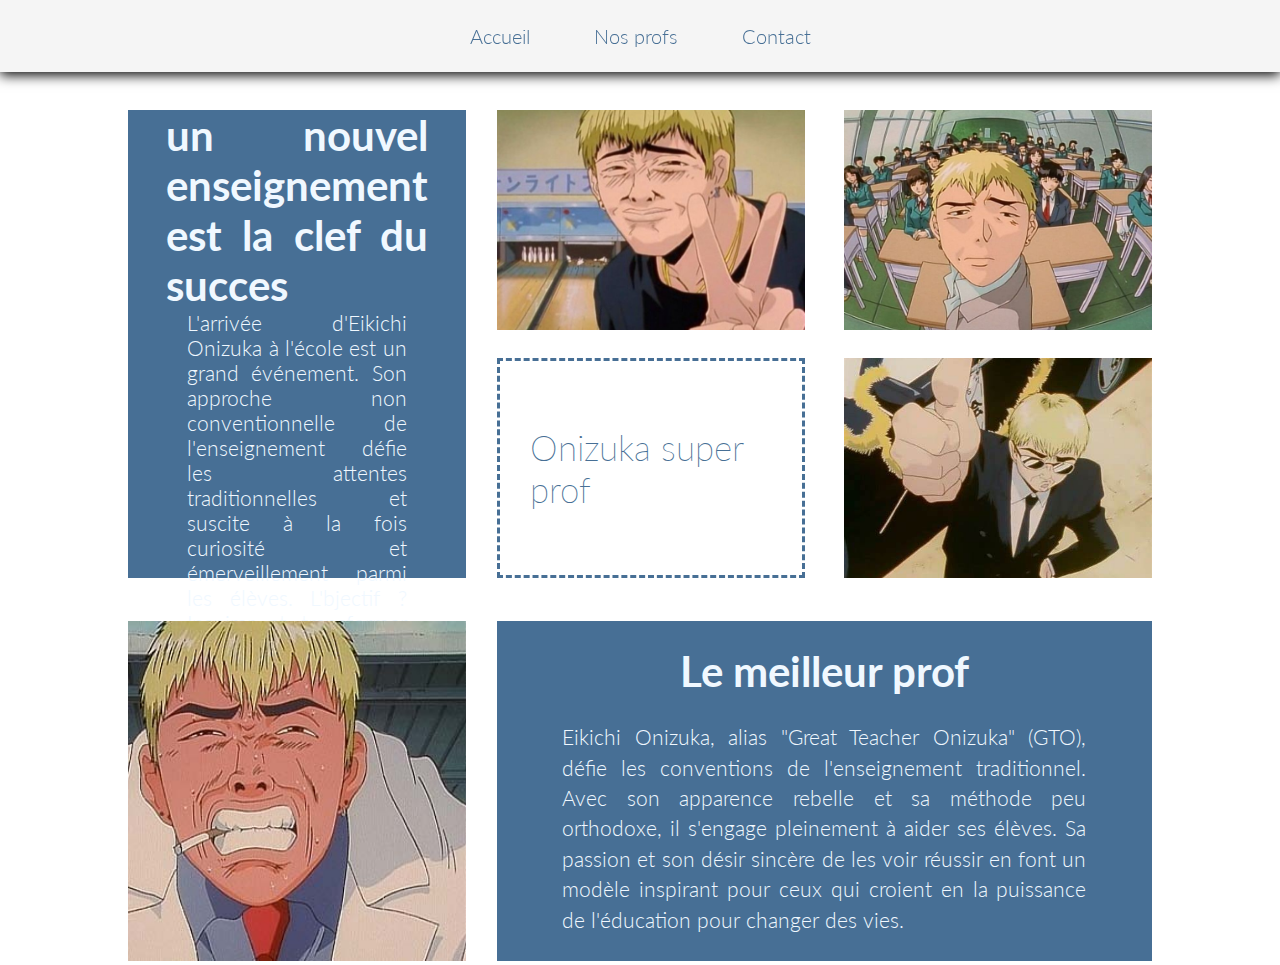
<file: exo-responsive/index.html>
<!DOCTYPE html>
<html lang="en">
	<head>
		<meta charset="UTF-8" />
		<meta http-equiv="X-UA-Compatible" content="IE=edge" />
		<meta name="viewport" content="width=device-width, initial-scale=1.0" />
		<title>Exo formation</title>
		<link rel="stylesheet" href="./style.css" />
		<link rel="preconnect" href="https://fonts.googleapis.com" />
		<link rel="preconnect" href="https://fonts.gstatic.com" crossorigin />
		<link
			href="https://fonts.googleapis.com/css2?family=Lato:ital,wght@0,100;0,300;0,400;0,700;0,900;1,100;1,300;1,400;1,700;1,900&display=swap"
			rel="stylesheet"
		/>
		<link rel="stylesheet" href="https://cdnjs.cloudflare.com/ajax/libs/font-awesome/6.5.2/css/all.min.css" integrity="sha512-SnH5WK+bZxgPHs44uWIX+LLJAJ9/2PkPKZ5QiAj6Ta86w+fsb2TkcmfRyVX3pBnMFcV7oQPJkl9QevSCWr3W6A==" crossorigin="anonymous" referrerpolicy="no-referrer" />
		<!-- lien pour les icons -->
	</head>
	<body>
		
		<header class="desktop-nav">
			<nav class="nav-barre">
				<ul>
					<li><a href="#accueil">Accueil</a></li>
					<li><a href="#nosprof">Nos profs</a></li>
					<li><a href="#contact">Contact</a></li>
				</ul>
			</nav>
		</header>
		<!-- si en mobile -->
		<header class="mobile-nav">
			<nav class="nav-barre-mobile">
				<ul>
					<li>
						<div class="navbar">
							<a class="active" href="#"><i class="fa-solid fa-house"></i></a>
						</div>
					</li>
					<li>
						<div class="navbar">
							<a class="active" href="#"><i class="fa-solid fa-chalkboard-user"></i> </a>
						</div>
					</li>
					<li>
						<div class="navbar">
							<a class="active" href="#"><i class="fa-regular fa-address-card"></i> </a>
						</div>
					</li>
				</ul>
			</nav>
		</header>




		<main>
			<div class="main-container">
				<div class="top-container">
					<div class="top-left">
						<div>
							<h1>un nouvel enseignement est la clef du succes</h1>
							<p>
								L'arrivée d'Eikichi Onizuka à l'école est un grand événement. Son approche non conventionnelle de l'enseignement défie les attentes traditionnelles et suscite à la fois curiosité et émerveillement parmi les élèves. L'bjectif ? Inspirer et transformer la manière dont l'éducation est perçue.
							</p>
						</div>
					</div>
					<div class="top-right">
						<div class="top-quarters">
							<div class="quarter1">
								<img src="./assets/image/2doigt.png" alt="schoolbus" />
							</div>
							<div class="quarter2">
								<img src="./assets/image/classe.png" alt="class desk" />
							</div>
						</div>
						<div class="bottom-quarters">
							<div class="quarter3">
								<p>Onizuka super prof</p>
							</div>
							<div class="quarter4">
								<img src="./assets/image/pouce.png" alt="books" />
							</div>
						</div>
					</div>
				</div>

				<div class="bottom-container">
					<div class="bottom-left">
						<picture>
							<source
								srcset="./assets/image/rouge.png"
								media="(max-width: 800px)"
							/>
							<img src="./assets/image/rouge.png" alt="rouge" />
						</picture>
					</div>
					<div class="bottom-right">
						<div>
							<h1>Le meilleur prof</h1>
							<p>
								Eikichi Onizuka, alias "Great Teacher Onizuka" (GTO), défie les conventions de l'enseignement traditionnel. Avec son apparence rebelle et sa méthode peu orthodoxe, il s'engage pleinement à aider ses élèves. Sa passion et son désir sincère de les voir réussir en font un modèle inspirant pour ceux qui croient en la puissance de l'éducation pour changer des vies.
							</p>
						</div>
					</div>
				</div>
			</div>
		</main>
	</body>
</html>
</file>
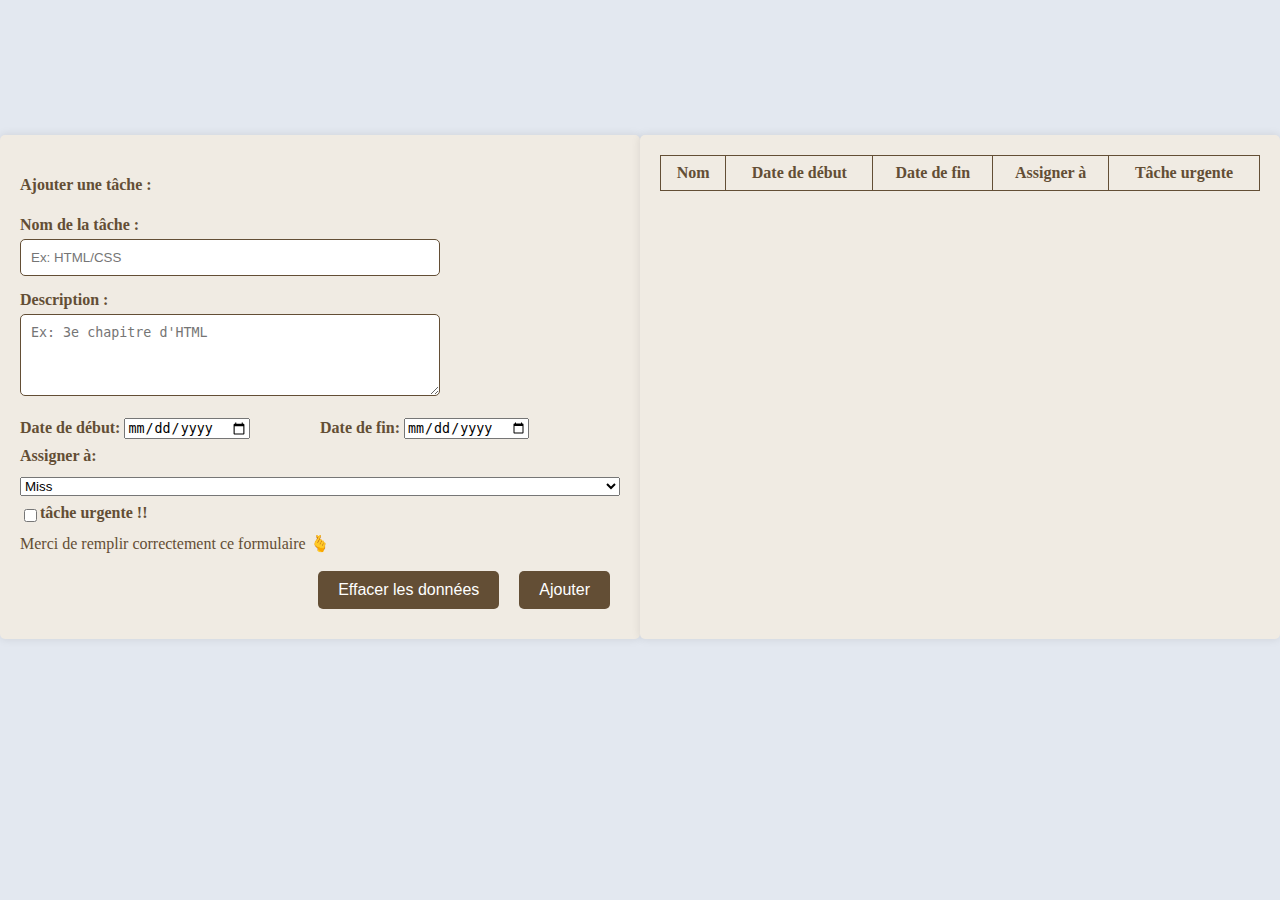
<file: Formulaire.exo/index.html>
<!DOCTYPE html>
<html lang="en">
<head>
    <meta charset="UTF-8">
    <meta name="viewport" content="width=device-width, initial-scale=1.0">
    <title>formulaire </title>
    <link rel="stylesheet" href="./style.css">
    <script defer src="./script.js"></script>
</head>
<body>
    
    <div class="all">
        <form class="contact-form" id="contactForm">
            <div class="first">
                <h4>Ajouter une tâche :</h4>
                <label for="Nom">Nom de la tâche :</label>
                <input type="text" id="nom" name="nom" placeholder="Ex: HTML/CSS" required pattern="[A-Za-zÀ-ÿ\s]+" maxlength="200">
                <label for="message">Description :</label>
                <textarea id="message" name="message" placeholder="Ex: 3e chapitre d'HTML" rows="4" spellcheck=""></textarea>
            </div>
    
            <div class="date">
                <div class="gauche">
                    <label for="start-date">Date de début:</label>
                    <input type="date" id="start-date" name="start-date" min="2024-05-17"  required>
                </div>
                <div class="droite">
                    <label for="end-date">Date de fin:</label>
                    <input type="date" id="end-date" name="end-date" min="2024-05-17" >
                </div>
            </div>
    
            <label for="NomPersonne">Assigner à:</label>
            <select name="NomPersonne" id="NomPersonne" required>
                <optgroup label="Groupe1">
                    <option value="Tchek">Miss</option>
                    <option value="Ayoub">Ayoub</option>
                </optgroup>
                <optgroup label="Groupe2">
                    <option value="Anissa">Anissa</option>
                    <option value="Keltou">Tchek</option>
                    <option value="Keltou">Keltou</option>
                </optgroup>
            </select>
    
            <div class="check">
                <input type="checkbox" name="newsletter" id="newsletter">
                <label for="newsletter"> tâche urgente !! </label>
            </div>
            <div class="info-aste"> Merci de remplir correctement ce formulaire 🫰</div>
            
            <div class="button">
                <button type="reset"> Effacer les données</button>
                <button type="button" id="ajouterTache">Ajouter</button>
            </div>
        </form>
        
        
        <form class="contact-form scroll" id="listeTachesForm"> <!--form:  formulaire HTML -->
            <table>  <!-- table: qui permet de définir l’objet “tableau”. -->
                <thead>  <!-- thead: définir l'en-tête d'un tableau -->
                    <tr>  <!--tr: pour définir une ligne du tableau. -->
                        <th>Nom</th>  <!--td: pour définir une une cellule de la ligne. -->
                        <!-- <th>Description</th> -->
                        <th>Date de début</th>
                        <th>Date de fin</th>
                        <th>Assigner à</th>
                        <th>Tâche urgente</th>
                    </tr>
                </thead>
                <tbody class="tbody" id="tableBody"></tbody>  <!--tbody: définir le corps d'un tableau. -->
            </table>
        </form>
    
    </div>
    

</body>
</html>
</file>
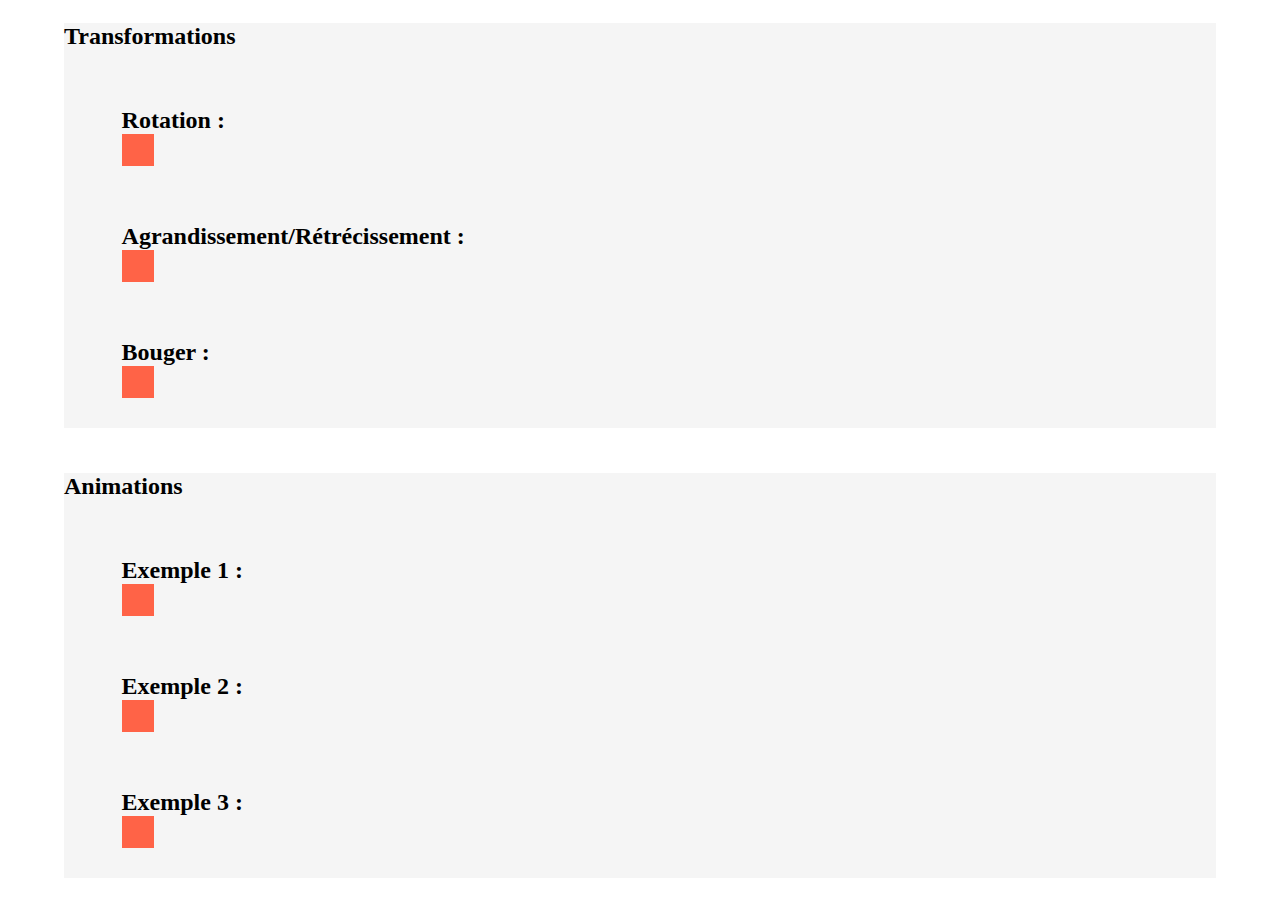
<file: animations/demoanime/index.html>
<!DOCTYPE html>
<html lang="en">
<head>
    <meta charset="UTF-8">
    <meta name="viewport" content="width=device-width, initial-scale=1.0">
    <title>Transformations et Animations</title>

    <link rel="stylesheet" href="./styles/global.css">
</head>
<body>
    <div class="transformations">
        <h2>Transformations</h2>
        <div class="content">

            <div>
                <h2>Rotation :</h2>
                <div class="square rotation"></div>
            </div>
            <div>
                <h2>Agrandissement/Rétrécissement :</h2>
                <div class="square scalation"></div>
            </div>
            <div>
                <h2>Bouger :</h2>
                <div class="square movation"></div>
            </div>
        

        </div>
    </div>
    <div class="animations">
        <h2>Animations</h2>

        <div class="content">

            <div>
                <h2>Exemple 1 :</h2>
                <div class="square dead-eyes"></div>
            </div>
            <div>
                <h2>Exemple 2 :</h2>
                <div class="square spin"></div>
            </div>
            <div>
                <h2>Exemple 3 :</h2>
                <div class="square slide"></div>
            </div>
        

        </div>
    </div>
</body>
</html>
</file>
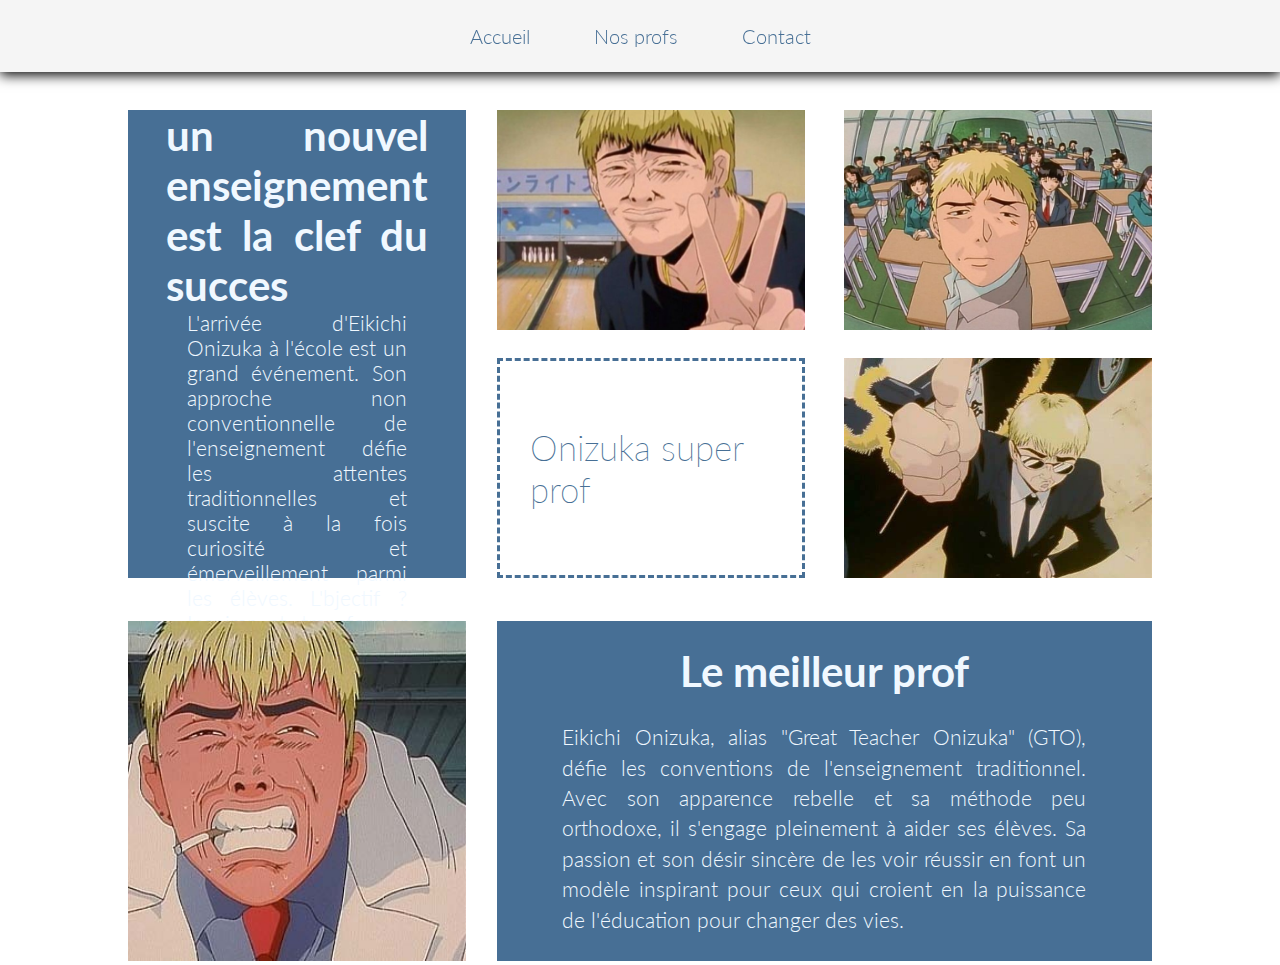
<file: exo-responsive/style/index.html>
<!DOCTYPE html>
<html lang="en">
	<head>
		<meta charset="UTF-8" />
		<meta http-equiv="X-UA-Compatible" content="IE=edge" />
		<meta name="viewport" content="width=device-width, initial-scale=1.0" />
		<title>Exo formation</title>
		<link rel="stylesheet" href="./style.css" />
		<link rel="preconnect" href="https://fonts.googleapis.com" />
		<link rel="preconnect" href="https://fonts.gstatic.com" crossorigin />
		<link
			href="https://fonts.googleapis.com/css2?family=Lato:ital,wght@0,100;0,300;0,400;0,700;0,900;1,100;1,300;1,400;1,700;1,900&display=swap"
			rel="stylesheet"
		/>
		<link rel="stylesheet" href="https://cdnjs.cloudflare.com/ajax/libs/font-awesome/6.5.2/css/all.min.css" integrity="sha512-SnH5WK+bZxgPHs44uWIX+LLJAJ9/2PkPKZ5QiAj6Ta86w+fsb2TkcmfRyVX3pBnMFcV7oQPJkl9QevSCWr3W6A==" crossorigin="anonymous" referrerpolicy="no-referrer" />
		<!-- lien pour les icons -->
	</head>
	<body>
		
		<header class="desktop-nav">
			<nav class="nav-barre">
				<ul>
					<li><a href="#accueil">Accueil</a></li>
					<li><a href="#nosprof">Nos profs</a></li>
					<li><a href="#contact">Contact</a></li>
				</ul>
			</nav>
		</header>
		<!-- si en mobile -->
		<header class="mobile-nav">
			<nav class="nav-barre-mobile">
				<ul>
					<li>
						<div class="navbar">
							<a class="active" href="#"><i class="fa-solid fa-house"></i></a>
						</div>
					</li>
					<li>
						<div class="navbar">
							<a class="active" href="#"><i class="fa-solid fa-chalkboard-user"></i> </a>
						</div>
					</li>
					<li>
						<div class="navbar">
							<a class="active" href="#"><i class="fa-regular fa-address-card"></i> </a>
						</div>
					</li>
				</ul>
			</nav>
		</header>




		<main>
			<div class="main-container">
				<div class="top-container">
					<div class="top-left">
						<div>
							<h1>un nouvel enseignement est la clef du succes</h1>
							<p>
								L'arrivée d'Eikichi Onizuka à l'école est un grand événement. Son approche non conventionnelle de l'enseignement défie les attentes traditionnelles et suscite à la fois curiosité et émerveillement parmi les élèves. L'bjectif ? Inspirer et transformer la manière dont l'éducation est perçue.
							</p>
						</div>
					</div>
					<div class="top-right">
						<div class="top-quarters">
							<div class="quarter1">
								<img src="../assets/image/2doigt.png" alt="schoolbus" />
							</div>
							<div class="quarter2">
								<img src="../assets/image/classe.png" alt="class desk" />
							</div>
						</div>
						<div class="bottom-quarters">
							<div class="quarter3">
								<p>Onizuka super prof</p>
							</div>
							<div class="quarter4">
								<img src="../assets/image/pouce.png" alt="books" />
							</div>
						</div>
					</div>
				</div>

				<div class="bottom-container">
					<div class="bottom-left">
						<picture>
							<source
								srcset="../assets/image/rouge.png"
								media="(max-width: 800px)"
							/>
							<img src="../assets/image/rouge.png" alt="rouge" />
						</picture>
					</div>
					<div class="bottom-right">
						<div>
							<h1>Le meilleur prof</h1>
							<p>
								Eikichi Onizuka, alias "Great Teacher Onizuka" (GTO), défie les conventions de l'enseignement traditionnel. Avec son apparence rebelle et sa méthode peu orthodoxe, il s'engage pleinement à aider ses élèves. Sa passion et son désir sincère de les voir réussir en font un modèle inspirant pour ceux qui croient en la puissance de l'éducation pour changer des vies.
							</p>
						</div>
					</div>
				</div>
			</div>
		</main>
	</body>
</html>
</file>
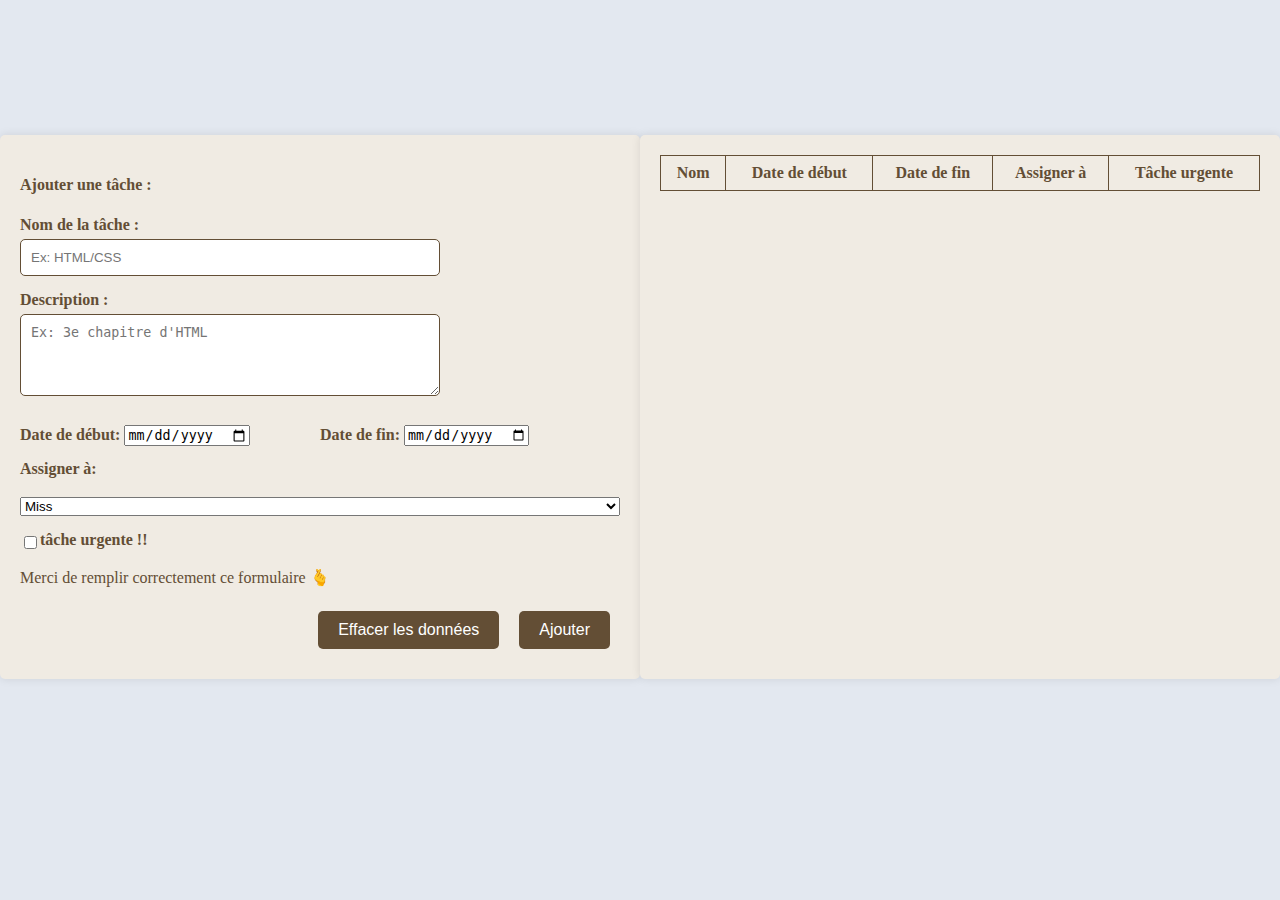
<file: Formulaire.exo/html.html>
<!DOCTYPE html>
<html lang="en">
<head>
    <meta charset="UTF-8">
    <meta name="viewport" content="width=device-width, initial-scale=1.0">
    <title>formulaire </title>
    <link rel="stylesheet" href="./css.css">
    <script defer src="./js.js"></script>
</head>
<body>
    
    <div class="all">
        <form class="contact-form" id="contactForm">
            <div class="first">
                <h4>Ajouter une tâche :</h4>
                <label for="Nom">Nom de la tâche :</label>
                <input type="text" id="nom" name="nom" placeholder="Ex: HTML/CSS" required pattern="[A-Za-zÀ-ÿ\s]+" maxlength="200">
                <label for="message">Description :</label>
                <textarea id="message" name="message" placeholder="Ex: 3e chapitre d'HTML" rows="4" spellcheck=""></textarea>
            </div>
    
            <div class="date">
                <div class="gauche">
                    <label for="start-date">Date de début:</label>
                    <input type="date" id="start-date" name="start-date" min="2024-05-17"  required>
                </div>
                <div class="droite">
                    <label for="end-date">Date de fin:</label>
                    <input type="date" id="end-date" name="end-date" min="2024-05-17" >
                </div>
            </div>
    
            <label for="NomPersonne">Assigner à:</label>
            <select name="NomPersonne" id="NomPersonne" required>
                <optgroup label="Groupe1">
                    <option value="Tchek">Miss</option>
                    <option value="Ayoub">Ayoub</option>
                </optgroup>
                <optgroup label="Groupe2">
                    <option value="Anissa">Anissa</option>
                    <option value="Keltou">Tchek</option>
                    <option value="Keltou">Keltou</option>
                </optgroup>
            </select>
    
            <div class="check">
                <input type="checkbox" name="newsletter" id="newsletter">
                <label for="newsletter"> tâche urgente !! </label>
            </div>
            <div class="info-aste"> Merci de remplir correctement ce formulaire 🫰</div>
            
            <div class="button">
                <button type="reset"> Effacer les données</button>
                <button type="button" id="ajouterTache">Ajouter</button>
            </div>
        </form>
        
        
        <form class="contact-form scroll" id="listeTachesForm"> <!--form:  formulaire HTML -->
            <table>  <!-- table: qui permet de définir l’objet “tableau”. -->
                <thead>  <!-- thead: définir l'en-tête d'un tableau -->
                    <tr>  <!--tr: pour définir une ligne du tableau. -->
                        <th>Nom</th>  <!--td: pour définir une une cellule de la ligne. -->
                        <!-- <th>Description</th> -->
                        <th>Date de début</th>
                        <th>Date de fin</th>
                        <th>Assigner à</th>
                        <th>Tâche urgente</th>
                    </tr>
                </thead>
                <tbody class="tbody" id="tableBody"></tbody>  <!--tbody: définir le corps d'un tableau. -->
            </table>
        </form>
    
    </div>
    

</body>
</html>
</file>
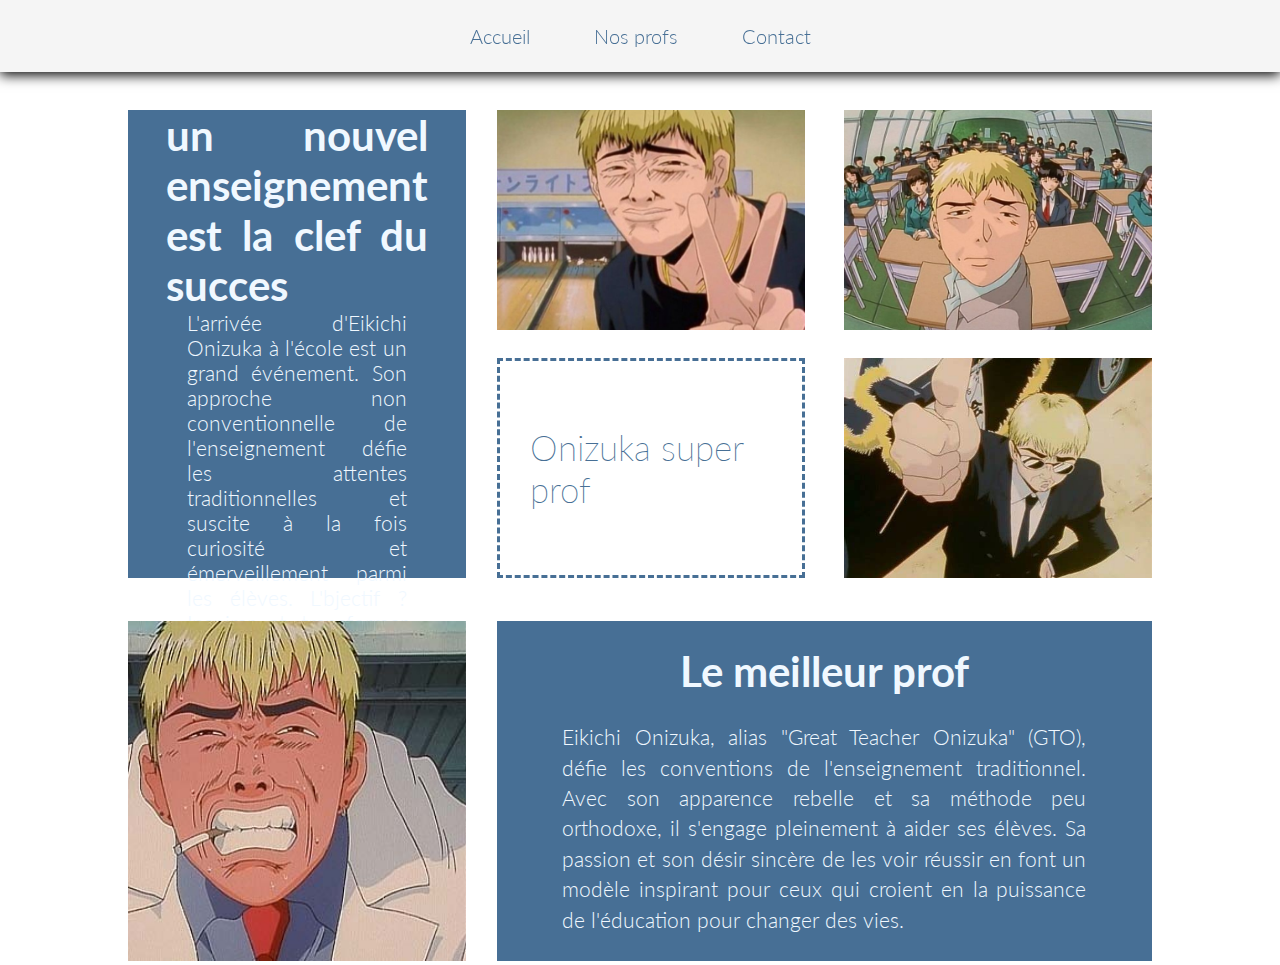
<file: exo-responsive/style/html.html>
<!DOCTYPE html>
<html lang="en">
	<head>
		<meta charset="UTF-8" />
		<meta http-equiv="X-UA-Compatible" content="IE=edge" />
		<meta name="viewport" content="width=device-width, initial-scale=1.0" />
		<title>Exo formation</title>
		<link rel="stylesheet" href="../style/css.css" />
		<link rel="preconnect" href="https://fonts.googleapis.com" />
		<link rel="preconnect" href="https://fonts.gstatic.com" crossorigin />
		<link
			href="https://fonts.googleapis.com/css2?family=Lato:ital,wght@0,100;0,300;0,400;0,700;0,900;1,100;1,300;1,400;1,700;1,900&display=swap"
			rel="stylesheet"
		/>
		<link rel="stylesheet" href="https://cdnjs.cloudflare.com/ajax/libs/font-awesome/6.5.2/css/all.min.css" integrity="sha512-SnH5WK+bZxgPHs44uWIX+LLJAJ9/2PkPKZ5QiAj6Ta86w+fsb2TkcmfRyVX3pBnMFcV7oQPJkl9QevSCWr3W6A==" crossorigin="anonymous" referrerpolicy="no-referrer" />
		<!-- lien pour les icons -->
	</head>
	<body>
		
		<header class="desktop-nav">
			<nav class="nav-barre">
				<ul>
					<li><a href="#accueil">Accueil</a></li>
					<li><a href="#nosprof">Nos profs</a></li>
					<li><a href="#contact">Contact</a></li>
				</ul>
			</nav>
		</header>
		<!-- si en mobile -->
		<header class="mobile-nav">
			<nav class="nav-barre-mobile">
				<ul>
					<li>
						<div class="navbar">
							<a class="active" href="#"><i class="fa-solid fa-house"></i></a>
						</div>
					</li>
					<li>
						<div class="navbar">
							<a class="active" href="#"><i class="fa-solid fa-chalkboard-user"></i> </a>
						</div>
					</li>
					<li>
						<div class="navbar">
							<a class="active" href="#"><i class="fa-regular fa-address-card"></i> </a>
						</div>
					</li>
				</ul>
			</nav>
		</header>




		<main>
			<div class="main-container">
				<div class="top-container">
					<div class="top-left">
						<div>
							<h1>un nouvel enseignement est la clef du succes</h1>
							<p>
								L'arrivée d'Eikichi Onizuka à l'école est un grand événement. Son approche non conventionnelle de l'enseignement défie les attentes traditionnelles et suscite à la fois curiosité et émerveillement parmi les élèves. L'bjectif ? Inspirer et transformer la manière dont l'éducation est perçue.
							</p>
						</div>
					</div>
					<div class="top-right">
						<div class="top-quarters">
							<div class="quarter1">
								<img src="../assets/image/2doigt.png" alt="schoolbus" />
							</div>
							<div class="quarter2">
								<img src="../assets/image/classe.png" alt="class desk" />
							</div>
						</div>
						<div class="bottom-quarters">
							<div class="quarter3">
								<p>Onizuka super prof</p>
							</div>
							<div class="quarter4">
								<img src="../assets/image/pouce.png" alt="books" />
							</div>
						</div>
					</div>
				</div>

				<div class="bottom-container">
					<div class="bottom-left">
						<picture>
							<source
								srcset="../assets/image/rouge.png"
								media="(max-width: 800px)"
							/>
							<img src="../assets/image/rouge.png" alt="rouge" />
						</picture>
					</div>
					<div class="bottom-right">
						<div>
							<h1>Le meilleur prof</h1>
							<p>
								Eikichi Onizuka, alias "Great Teacher Onizuka" (GTO), défie les conventions de l'enseignement traditionnel. Avec son apparence rebelle et sa méthode peu orthodoxe, il s'engage pleinement à aider ses élèves. Sa passion et son désir sincère de les voir réussir en font un modèle inspirant pour ceux qui croient en la puissance de l'éducation pour changer des vies.
							</p>
						</div>
					</div>
				</div>
			</div>
		</main>
	</body>
</html>
</file>
<file: exo-responsive/style.css>
* {
	margin: 0;
	padding: 0;
	box-sizing: border-box; /*  signifie que la taille totale d'un élément (largeur et hauteur) inclura également son padding et ses bordures */
}

body {
	font-family: "Lato", sans-serif;
	font-weight: 300;	/* epaisseur */
	font-size: 1.3rem;	/* taille */
}

/* 
nav {
	height: 10vh;
	width: 100vw;

	color: #56cbf9;
	box-shadow: 5px 10px 10px grey;

	.nav-mobile {
		display: none;
	}

	.nav-desktop {
		width: 30%;
		height: 100%;
		margin: auto;
	}

	ul {
		width: 100%;
		height: 100%;

		list-style-type: none;

		display: flex;
		align-items: center;
		justify-content: space-between;
	}

	li {
		cursor: pointer;
	}
} */


header {
    background-color: whitesmoke;
    width: 100%;
    height: 8vh;
    margin: auto;
    position: sticky;	/* reste dans sa position spécifiée par rapport à un conteneur ou à la fenêtre du navigateur */
    top: 0;
    left: 0;
    z-index: 10;	/* contrôler la pile d'éléments qui se chevauchent. */
    box-shadow: 0rem 0.2rem 0.75rem;	/* effet sous la nav */
}
.nav-barre {
    width: 100%;
    height: 100%;
}

nav ul {
    display: flex;
    justify-content: center;
    align-items: center;
    height: 100%;
    width: 100%;
    font-size: 20px;
}

nav ul li {
    list-style: none; 
    margin: 0 2rem; 
}

nav a {
    text-decoration: none; 
    color: #476f95;
}

nav a:hover {
    padding-bottom: 0.35rem;
    border-bottom: 2px solid #194a7a; 
}

nav a:active {
    color: #a3b7ca;
	/* change de couleur au click */
}


/* Styles pour la barre de navigation des ordinateurs */
.desktop-nav {
    display: block;
}

.mobile-nav {
    display: none;
}

.hamburger-menu {
    display: none;
}

/* NAVBARRE Media query pour les écrans de taille maximale de 800px (téléphones) */
@media screen and (max-width: 800px) {
    .desktop-nav {
        display: none;
    }

    .mobile-nav {
        display: flex;
        justify-content: center;
    }

    .hamburger-menu {
        cursor: pointer;
    }

    .nav-barre-mobile{
        
    }
    .navbar{
        font-size: 30px;
    } 




	.top-nav {
		display: flex;
		flex-direction: row;
		align-items: center;
		justify-content: space-between;
		background-color: #00BAF0;
		background: linear-gradient(to left, #f46b45, #eea849);
		/* W3C, IE 10+/ Edge, Firefox 16+, Chrome 26+, Opera 12+, Safari 7+ */
		color: #FFF;
		height: 50px;
		padding: 1em;
	  }
	  
	  .menu {
		display: flex;
		flex-direction: row;
		list-style-type: none;
		margin: 0;
		padding: 0;
	  }
	  
	  .menu > li {
		margin: 0 1rem;
		overflow: hidden;
	  }
	  
	  .menu-button-container {
		display: none;
		height: 100%;
		width: 30px;
		cursor: pointer;
		flex-direction: column;
		justify-content: center;
		align-items: center;
	  }
	  
	  #menu-toggle {
		display: none;
	  }
	  
	  .menu-button,
	  .menu-button::before,
	  .menu-button::after {
		display: block;
		background-color: #fff;
		position: absolute;
		height: 4px;
		width: 30px;
		transition: transform 400ms cubic-bezier(0.23, 1, 0.32, 1);
		border-radius: 2px;
	  }
	  
	  .menu-button::before {
		content: '';
		margin-top: -8px;
	  }
	  
	  .menu-button::after {
		content: '';
		margin-top: 8px;
	  }
	  
	  #menu-toggle:checked + .menu-button-container .menu-button::before {
		margin-top: 0px;
		transform: rotate(405deg);
	  }
	  
	  #menu-toggle:checked + .menu-button-container .menu-button {
		background: rgba(255, 255, 255, 0);
	  }
	  
	  #menu-toggle:checked + .menu-button-container .menu-button::after {
		margin-top: 0px;
		transform: rotate(-405deg);
	  }
	  
	  @media (max-width: 700px) {
		.menu-button-container {
		  display: flex;
		}
		.menu {
		  position: absolute;
		  top: 0;
		  margin-top: 50px;
		  left: 0;
		  flex-direction: column;
		  width: 100%;
		  justify-content: center;
		  align-items: center;
		}
		#menu-toggle ~ .menu li {
		  height: 0;
		  margin: 0;
		  padding: 0;
		  border: 0;
		  transition: height 400ms cubic-bezier(0.23, 1, 0.32, 1);
		}
		#menu-toggle:checked ~ .menu li {
		  border: 1px solid #333;
		  height: 2.5em;
		  padding: 0.5em;
		  transition: height 400ms cubic-bezier(0.23, 1, 0.32, 1);
		}
		.menu > li {
		  display: flex;
		  justify-content: center;
		  margin: 0;
		  padding: 0.5em 0;
		  width: 100%;
		  color: white;
		  background-color: #222;
		}
		.menu > li:not(:last-child) {
		  border-bottom: 1px solid #444;
		}
	  }
      
}

main {
	width: 100vw;
	height: 90vh;
	color: aliceblue;
}

.main-container {
	width: 80%;
	height: 105%;
	margin: 3% auto;
	display: flex;
	flex-direction: column;
	justify-content: space-between;
}

/* container du haut qui reprend 5 éléments */
.top-container {
	width: 100%;
	height: 55%;

	display: flex;
	justify-content: space-between;
}

/* container du bas qui reprend 2 éléments */
.bottom-container {
	width: 100%;
	height: 40%;

	display: flex;
	justify-content: space-between;
}

.top-left {
	height: 100%;
	width: 33%;
	background-color: #476f95;

	div {
		width: 65%;
		height: 100%;
		margin: auto;
		display: flex;
		flex-direction: column;
		justify-content: space-evenly;
		align-items: center;

		text-align: justify;

		p {
			/* line-height: 1.9rem; */
		}
	}
}

.top-right {
	height: 100%;
	width: 64%;

	display: flex;
	flex-direction: column;
	justify-content: space-between;
}

.bottom-left {
	height: 100%;
	width: 33%;
}

.bottom-right {
	height: 100%;
	width: 64%;
	background-color: #476f95;
	div {
		width: 80%;
		height: 100%;
		margin: auto;

		display: flex;
		flex-direction: column;
		align-items: center;
		justify-content: space-evenly;

		text-align: justify;

		p {
			line-height: 1.9rem;
		}
	}
}

.top-quarters {
	width: 100%;
	height: 47%;

	display: flex;
	justify-content: space-between;
}

.bottom-quarters {
	width: 100%;
	height: 47%;

	display: flex;
	justify-content: space-between;
}

.quarter1 {
	height: 100%;
	width: 47%;

	/* background-color: #476f95; */
}

.quarter2 {
	height: 100%;
	width: 47%;

	background-color: #476f95;
}

.quarter3 {
	height: 100%;
	width: 47%;

	background-color: white;
	color: #476f95;
	border: medium dashed #476f95;
	font-weight: 200;

	p {
		height: 100%;
		width: 80%;
		margin: auto;

		display: flex;
		justify-content: center;
		align-items: center;
		font-size: 2.2rem;
	}
}

.quarter4 {
	height: 100%;
	width: 47%;

	background-color: #476f95;
}

img {
	height: 100%;
	width: 100%;

	object-fit: cover;
	object-position: 100% 35%;
}

@media only screen and (max-width: 800px) {
	/* nav .nav-desktop {
		display: none;
	}

	nav .nav-mobile {
		width: 50%;
		height: 100%;
		margin: auto;

		display: flex;
		justify-content: space-between;
		align-items: center;

		svg {
			cursor: pointer;
		}
	} */

	.main-container {
		width: 90%;
		height: 175%;
		margin: 6% auto;
	}

	.top-container {
		height: 53%;
		flex-direction: column;
	}

	.bottom-container {
		height: 45%;
		flex-direction: column;
	}

	.top-left {
		width: 100%;
		height: 46%;

		div {
			width: 80%;
			font-size: 60%;
		}
	}

	.top-right {
		width: 100%;
		height: 50%;
	}

	.quarter1 img {
		object-position: 100% 100%;
	}

	.quarter2 img {
		object-position: 100% 100%;
	}

	.quarter3 {
		width: 100%;
	}

	.quarter4 {
		display: none;
	}

	.bottom-left {
		width: 100%;
		height: 45%;

		img {
			object-position: 0% 0%;
		}
	}

	.bottom-right {
		width: 100%;
		height: 50%;

		div {
			width: 87%;
			font-size: 50%;
		}
	}
}
</file>
<file: Formulaire.exo/style.css>
:root {
    --brun: #634e35;
    /* --arrondi : 2rem; */
}

* {
    box-sizing: border-box; /* Ajoute le box-sizing global pour éviter les problèmes de marges et padding */
}

body {
    margin: 0;
    padding: 0;
    background-color: #e3e8f0;
    width: 100%;
    height: 100vh;
    display: flex;
    align-items: center;
}

.all {
    display: flex;
    justify-content: center;
    width: 100%;
    height: 70%;
}

form {
    display: flex;
    flex-direction: column;
    max-width: 700px;   /* max largeur */
    max-height: 80%;
    margin: 0 auto;  /* position */
    padding: 20px;   /* autour de la fiche contact */
    background-color: #F0EBE3; /* beige */
    border-radius: 5px;  /* arrondit */
    box-shadow: 0px 0px 10px 0px rgba(0,0,0,0.1);   /* vers la d, vers le bas,.. , tout autour  */
}

.contact-form {
    width: 100%;
    justify-content: space-between;
    color: var(--brun);
}

.scroll {
    display: flex;
    flex-direction: column;
    overflow-y: scroll;
}

label {
    font-weight: bold;
    margin-bottom: 5px;
    color: var(--brun); /* brun */
}

input[type="text"],
textarea {
    width: 100%;
    padding: 10px;
    margin-bottom: 15px;
    border: 1px solid var(--brun); /* brun */
    border-radius: 5px;
    box-sizing: border-box;
}

.first {
    display: flex;
    flex-direction: column;
    width: 70%;
}

.first h4 {
    color: var(--brun);
}

.date {
    display: flex;
    width: 100%;
    height: auto;
    justify-content: start;
    font-weight: bold;
    color: var(--brun); /* brun */
}

.gauche {
    width: 100%;
    height: auto;
}

.droite {
    width: 100%;
    height: auto;
}

.check {
    display: flex;
}

.info-aste {
}

.button {
    display: flex;
    width: 100%;
    justify-content: flex-end;
}

button {
    background-color: var(--brun); /* brun */
    color: white;
    padding: 10px 20px;
    border: none;
    border-radius: 5px;
    cursor: pointer;
    font-size: 16px;
    margin: 10px;
}

button:hover {
    background-color: var(--brun); /* brun plus foncé au survol */
}

.titre h4 {
    color: var(--brun);
}

.titre-label {
    width: 100%;
    display: flex;
    justify-content: space-between;
}

table {
    border-collapse: collapse;
    width: 100%;
}

th,
td {
    border: 1px solid var(--brun);
    padding: 8px;
    text-align: left;
    text-align: center;
    vertical-align: top;
}

.urgent {
    color: red;
}

#tableBody {
}

.tbody {
}

/* Ajout des media queries pour rendre la page responsive */

@media (max-width: 1024px) {
    form {
        padding: 15px;
    }

    .first {
        width: 100%;
    }

    .all {
        flex-direction: column;
        height: auto;
    }

    .button {
        justify-content: center;
    }

    table {
        font-size: 14px;
    }

    input[type="text"],
    textarea {
        padding: 8px;
    }

    button {
        font-size: 14px;
        padding: 8px 16px;
    }
}

@media (max-width: 768px) {
    form {
        padding: 10px;
    }

    .first {
        width: 100%;
    }

    .all {
        flex-direction: column;
        height: auto;
    }

    input[type="text"],
    textarea {
        padding: 8px;
    }

    button {
        font-size: 14px;
        padding: 8px 16px;
    }

    .titre-label {
        flex-direction: column;
    }
}

@media (max-width: 480px) {
    body {
        padding: 0 10px;
    }

    form {
        width: 100%;
        padding: 10px;
    }

    input[type="text"],
    textarea {
        padding: 6px;
        margin-bottom: 12px;
    }

    button {
        font-size: 12px;
        padding: 6px 12px;
    }

    table {
        font-size: 12px;
    }
}
</file>
<file: animations/demoanime/styles/global.css>
*{
    padding: 0;
    margin: 0;
    box-sizing: border-box;
}

body {
    width: 100%;
    height: 100vh;
    display: flex;
    flex-direction: column;
    justify-content: space-evenly;
}

.transformations, .animations {
    width: 90%;
    height: 45% ;
    margin: auto;
    background-color: whitesmoke;

}

.transformations {
    .content {
        width: 90%;
        height: 100%;
        margin: auto;
        display: flex;
        flex-direction: column;
        justify-content: space-evenly;


        .rotation:hover {
            /* Rotate prend en param les degrès de la rotation */
            /* Nombre négatif, sens inverse des aiguilles d'une montre */
            /* Nombre positif, sens des aiguilles d'une montre */
            transform: rotate(35deg) ; 
            transition: transform 2s ease-in-out 0s;
            /* transition : surquoi durée effet délais */
            /* surquoi : sur la transformation, si c'est sur une animation, on mettra son nom */
            /* durée : en combien de temps se fait la transition */
            /* effet :
                linear : mettre effet de transition tout le long
                ease-in : long au début, vit sur la fin 
                ease-out : vite sur le début, long à la fin
                ease-in-out : long au début, vite au milieu, long à la fin
                cubic-bezier : courbe de bézier à personnaliser pour avoir l'effet désiré
            */
            /* délais : le temps avant le déclenchement */
        }
        .scalation:hover {
            /* Scale prend en param un pourcentage par rapport à l'élément */
            /* 100% c'est 100% de la taille de l'élem donc pas de changement */
            /* < 100% -> rétrécissement */
            /* > 100% -> agrandissement */
            transform: scale(150%);
            /* scaleX -> va agrandir sur l'axe horizontal */
            /* scaleY -> va agrandir sur l'axe vertical */
            transition: transform 0.75s ease-in-out 0s;

        }
        .movation:hover {
            /* translate prend en param de combien l'élément doit bouger (px, rem, % etc */
            /* translate(x, y) */
            /* translateX() -> axe horizontal -> positif : droite -> négatif : gauche */
            /* translateY() -> axe vertical -> positif : bas -> négatif : haut */
            transform: translateX(20px);
            transition: transform 0.5s ease-in 0s;

        }
    }
}

.animations {
    .content {
        width: 90%;
        height: 100%;
        margin: auto;
        display: flex;
        flex-direction: column;
        justify-content: space-evenly;

        /* exemple 1 */
        .dead-eyes:hover {
            /* animation : name time curve delay iteration direction */
            animation : sorry4urEyes 4s linear 0s infinite normal ;

        }

        /* exemple 2 */
        .spin:hover {
            animation-name: spinner;
            animation-duration: 0.5s;
            animation-timing-function: linear;
            animation-delay: 0.5s;
            animation-iteration-count: infinite;
            animation-direction: reverse;
        }

        /* exemple 3 */
        .slide:hover {
            animation: slide-looping 2s linear 0s infinite backwards;
        }
    }
}

.square {
    width: 2rem;
    height: 2rem;
    background-color: tomato;
}

@keyframes sorry4urEyes {
    5% {
        background-color: rgba(76, 128, 24, 0.354);
    }
    15% {
        background-color: rgba(19, 156, 156, 0.401);
    }
    26% {
        background-color: rgba(64, 93, 148, 0.327);
    }
    42% {
        background-color: rgba(153, 50, 204, 0.254);
    }
    60% {
        background-color: rgba(75, 6, 43, 0.274);
    }
    100% {
        background-color: rgba(2, 53, 2, 0.533);
    }
}

@keyframes spinner {
    0% {
        transform: rotate(0);
    }
    25% {
        transform: rotate(90deg) ;
    }
    50% {
        transform: rotate(180deg);
    }
    75% {
        transform: rotate(270deg);
    }
    100% {
        transform : rotate(360deg)
    }
}

@keyframes slide-looping{
    20%{
        transform: translateX(25px);
    }
    25%{
        transform: translate(25px, -5px) ;
        /* transform: translateX(25px);
        transform: translateY(-5px); */
    }
    27%{
        transform: translate(25px, 0px);
        /* transform: translateX(25px);
        transform: translateY(0); */
    }
    50%{
        transform: translateX(50px);
    }
    75%{
        transform: translateX(55px);
    }
    90%{
        transform: translateX(55px);
        transform: rotate(90deg);
    }
    100%{
        transform: translateX(55px);
        transform: rotate(90deg);
    }
}



/* Liens utiles pour les générateurs d'animations */
/* Le plus complet */
/* https://animista.net/play/basic/swing/swing-bottom-right-fwd */
/* Quelques animations assez basiques */
/* https://webcode.tools/css-generator/keyframe-animation */
</file>
<file: exo-responsive/style/style.css>
* {
	margin: 0;
	padding: 0;
	box-sizing: border-box; /*  signifie que la taille totale d'un élément (largeur et hauteur) inclura également son padding et ses bordures */
}

body {
	font-family: "Lato", sans-serif;
	font-weight: 300;	/* epaisseur */
	font-size: 1.3rem;	/* taille */
}

/* 
nav {
	height: 10vh;
	width: 100vw;

	color: #56cbf9;
	box-shadow: 5px 10px 10px grey;

	.nav-mobile {
		display: none;
	}

	.nav-desktop {
		width: 30%;
		height: 100%;
		margin: auto;
	}

	ul {
		width: 100%;
		height: 100%;

		list-style-type: none;

		display: flex;
		align-items: center;
		justify-content: space-between;
	}

	li {
		cursor: pointer;
	}
} */


header {
    background-color: whitesmoke;
    width: 100%;
    height: 8vh;
    margin: auto;
    position: sticky;	/* reste dans sa position spécifiée par rapport à un conteneur ou à la fenêtre du navigateur */
    top: 0;
    left: 0;
    z-index: 10;	/* contrôler la pile d'éléments qui se chevauchent. */
    box-shadow: 0rem 0.2rem 0.75rem;	/* effet sous la nav */
}
.nav-barre {
    width: 100%;
    height: 100%;
}

nav ul {
    display: flex;
    justify-content: center;
    align-items: center;
    height: 100%;
    width: 100%;
    font-size: 20px;
}

nav ul li {
    list-style: none; 
    margin: 0 2rem; 
}

nav a {
    text-decoration: none; 
    color: #476f95;
}

nav a:hover {
    padding-bottom: 0.35rem;
    border-bottom: 2px solid #194a7a; 
}

nav a:active {
    color: #a3b7ca;
	/* change de couleur au click */
}


/* Styles pour la barre de navigation des ordinateurs */
.desktop-nav {
    display: block;
}

.mobile-nav {
    display: none;
}

.hamburger-menu {
    display: none;
}

/* NAVBARRE Media query pour les écrans de taille maximale de 800px (téléphones) */
@media screen and (max-width: 800px) {
    .desktop-nav {
        display: none;
    }

    .mobile-nav {
        display: flex;
        justify-content: center;
    }

    .hamburger-menu {
        cursor: pointer;
    }

    .nav-barre-mobile{
        
    }
    .navbar{
        font-size: 30px;
    } 




	.top-nav {
		display: flex;
		flex-direction: row;
		align-items: center;
		justify-content: space-between;
		background-color: #00BAF0;
		background: linear-gradient(to left, #f46b45, #eea849);
		/* W3C, IE 10+/ Edge, Firefox 16+, Chrome 26+, Opera 12+, Safari 7+ */
		color: #FFF;
		height: 50px;
		padding: 1em;
	  }
	  
	  .menu {
		display: flex;
		flex-direction: row;
		list-style-type: none;
		margin: 0;
		padding: 0;
	  }
	  
	  .menu > li {
		margin: 0 1rem;
		overflow: hidden;
	  }
	  
	  .menu-button-container {
		display: none;
		height: 100%;
		width: 30px;
		cursor: pointer;
		flex-direction: column;
		justify-content: center;
		align-items: center;
	  }
	  
	  #menu-toggle {
		display: none;
	  }
	  
	  .menu-button,
	  .menu-button::before,
	  .menu-button::after {
		display: block;
		background-color: #fff;
		position: absolute;
		height: 4px;
		width: 30px;
		transition: transform 400ms cubic-bezier(0.23, 1, 0.32, 1);
		border-radius: 2px;
	  }
	  
	  .menu-button::before {
		content: '';
		margin-top: -8px;
	  }
	  
	  .menu-button::after {
		content: '';
		margin-top: 8px;
	  }
	  
	  #menu-toggle:checked + .menu-button-container .menu-button::before {
		margin-top: 0px;
		transform: rotate(405deg);
	  }
	  
	  #menu-toggle:checked + .menu-button-container .menu-button {
		background: rgba(255, 255, 255, 0);
	  }
	  
	  #menu-toggle:checked + .menu-button-container .menu-button::after {
		margin-top: 0px;
		transform: rotate(-405deg);
	  }
	  
	  @media (max-width: 700px) {
		.menu-button-container {
		  display: flex;
		}
		.menu {
		  position: absolute;
		  top: 0;
		  margin-top: 50px;
		  left: 0;
		  flex-direction: column;
		  width: 100%;
		  justify-content: center;
		  align-items: center;
		}
		#menu-toggle ~ .menu li {
		  height: 0;
		  margin: 0;
		  padding: 0;
		  border: 0;
		  transition: height 400ms cubic-bezier(0.23, 1, 0.32, 1);
		}
		#menu-toggle:checked ~ .menu li {
		  border: 1px solid #333;
		  height: 2.5em;
		  padding: 0.5em;
		  transition: height 400ms cubic-bezier(0.23, 1, 0.32, 1);
		}
		.menu > li {
		  display: flex;
		  justify-content: center;
		  margin: 0;
		  padding: 0.5em 0;
		  width: 100%;
		  color: white;
		  background-color: #222;
		}
		.menu > li:not(:last-child) {
		  border-bottom: 1px solid #444;
		}
	  }
      
}

main {
	width: 100vw;
	height: 90vh;
	color: aliceblue;
}

.main-container {
	width: 80%;
	height: 105%;
	margin: 3% auto;
	display: flex;
	flex-direction: column;
	justify-content: space-between;
}

/* container du haut qui reprend 5 éléments */
.top-container {
	width: 100%;
	height: 55%;

	display: flex;
	justify-content: space-between;
}

/* container du bas qui reprend 2 éléments */
.bottom-container {
	width: 100%;
	height: 40%;

	display: flex;
	justify-content: space-between;
}

.top-left {
	height: 100%;
	width: 33%;
	background-color: #476f95;

	div {
		width: 65%;
		height: 100%;
		margin: auto;
		display: flex;
		flex-direction: column;
		justify-content: space-evenly;
		align-items: center;

		text-align: justify;

		p {
			/* line-height: 1.9rem; */
		}
	}
}

.top-right {
	height: 100%;
	width: 64%;

	display: flex;
	flex-direction: column;
	justify-content: space-between;
}

.bottom-left {
	height: 100%;
	width: 33%;
}

.bottom-right {
	height: 100%;
	width: 64%;
	background-color: #476f95;
	div {
		width: 80%;
		height: 100%;
		margin: auto;

		display: flex;
		flex-direction: column;
		align-items: center;
		justify-content: space-evenly;

		text-align: justify;

		p {
			line-height: 1.9rem;
		}
	}
}

.top-quarters {
	width: 100%;
	height: 47%;

	display: flex;
	justify-content: space-between;
}

.bottom-quarters {
	width: 100%;
	height: 47%;

	display: flex;
	justify-content: space-between;
}

.quarter1 {
	height: 100%;
	width: 47%;

	/* background-color: #476f95; */
}

.quarter2 {
	height: 100%;
	width: 47%;

	background-color: #476f95;
}

.quarter3 {
	height: 100%;
	width: 47%;

	background-color: white;
	color: #476f95;
	border: medium dashed #476f95;
	font-weight: 200;

	p {
		height: 100%;
		width: 80%;
		margin: auto;

		display: flex;
		justify-content: center;
		align-items: center;
		font-size: 2.2rem;
	}
}

.quarter4 {
	height: 100%;
	width: 47%;

	background-color: #476f95;
}

img {
	height: 100%;
	width: 100%;

	object-fit: cover;
	object-position: 100% 35%;
}

@media only screen and (max-width: 800px) {
	/* nav .nav-desktop {
		display: none;
	}

	nav .nav-mobile {
		width: 50%;
		height: 100%;
		margin: auto;

		display: flex;
		justify-content: space-between;
		align-items: center;

		svg {
			cursor: pointer;
		}
	} */

	.main-container {
		width: 90%;
		height: 175%;
		margin: 6% auto;
	}

	.top-container {
		height: 53%;
		flex-direction: column;
	}

	.bottom-container {
		height: 45%;
		flex-direction: column;
	}

	.top-left {
		width: 100%;
		height: 46%;

		div {
			width: 80%;
			font-size: 60%;
		}
	}

	.top-right {
		width: 100%;
		height: 50%;
	}

	.quarter1 img {
		object-position: 100% 100%;
	}

	.quarter2 img {
		object-position: 100% 100%;
	}

	.quarter3 {
		width: 100%;
	}

	.quarter4 {
		display: none;
	}

	.bottom-left {
		width: 100%;
		height: 45%;

		img {
			object-position: 0% 0%;
		}
	}

	.bottom-right {
		width: 100%;
		height: 50%;

		div {
			width: 87%;
			font-size: 50%;
		}
	}
}
</file>
<file: Formulaire.exo/css.css>
:root {
    --brun : #634e35;
    /* --arrondi : 2rem; */
}

* {}

body{
    margin: 0 auto;  
    padding: auto; 
    background-color:#e3e8f0;
    width: 100%;
    height: 100vh;
    display: flex;
    align-items: center;
}

.all{
    display: flex;
    justify-content: center;
    width: 100%;
    height: 70%
}

form {
    display: flex;
    flex-direction: column;
    max-width: 700px;   /* max largeur */
    max-height: 80%;
    margin: 0 auto;  /* position */
    padding: 20px;   /* autour de la fiche contact */
    background-color: #F0EBE3; /* beige */
    border-radius: 5px;  /* arrondit */
    box-shadow: 0px 0px 10px 0px rgba(0,0,0,0.1);   /* vers la d, vers le bas,.. , tout autour  */
}

.contact-form{
    width: 100%;
    justify-content: space-between;
    color: var(--brun);
    
}

.scroll{
    display: flex;
    flex-direction: column;
    overflow-y: scroll;
}

label {
    font-weight: bold;
    margin-bottom: 5px;
    color: var(--brun); /* brun */
}

input[type="text"],
textarea {
    width: 100%;
    padding: 10px;
    margin-bottom: 15px;
    border: 1px solid var(--brun); /* brun */
    border-radius: 5px;
    box-sizing: border-box;
}

.first{
    display: flex;
    flex-direction: column;
    width: 70%;

    h4{
        color: var(--brun);
    }
    
}


.date{
    display: flex;
    width: 100%;
    height: auto;
    justify-content: start;
    font-weight: bold;
    color: var(--brun); /* brun */
}

.gauche{
    width: 100%;
    height: auto;
}

.droite{
    width: 100%;
    height: auto;
}


.check{
    display: flex; 
}

.info-aste{
}

.button{
    display: flex;
    width: 100%;
    justify-content: flex-end;

}
button {
    background-color: var(--brun); /* brun */
    color: white;
    padding: 10px 20px;
    border: none;
    border-radius: 5px;
    cursor: pointer;
    font-size: 16px;
    margin: 10px;
}

button:hover {
    background-color: var(--brun); /* brun plus foncé au survol */   
}


.titre {

    h4{
        color: var(--brun);
    }
}

.titre-label{
    width: 100%;
    display: flex;
    justify-content: space-between;
}


table {
    border-collapse: collapse;
    width: 100%;
}
th, td {
    border: 1px solid var(--brun);
    border-collapse: collapse;
    padding: 8px;
    text-align: left;
    /* height: 50px; */
    text-align: center;
    vertical-align: top;
}

.urgent {
    color: red;
}

#tableBody{
    
    
}

.tbody{

}
</file>
<file: exo-responsive/style/css.css>
* {
	margin: 0;
	padding: 0;
	box-sizing: border-box; /*  signifie que la taille totale d'un élément (largeur et hauteur) inclura également son padding et ses bordures */
}

body {
	font-family: "Lato", sans-serif;
	font-weight: 300;	/* epaisseur */
	font-size: 1.3rem;	/* taille */
}

/* 
nav {
	height: 10vh;
	width: 100vw;

	color: #56cbf9;
	box-shadow: 5px 10px 10px grey;

	.nav-mobile {
		display: none;
	}

	.nav-desktop {
		width: 30%;
		height: 100%;
		margin: auto;
	}

	ul {
		width: 100%;
		height: 100%;

		list-style-type: none;

		display: flex;
		align-items: center;
		justify-content: space-between;
	}

	li {
		cursor: pointer;
	}
} */


header {
    background-color: whitesmoke;
    width: 100%;
    height: 8vh;
    margin: auto;
    position: sticky;	/* reste dans sa position spécifiée par rapport à un conteneur ou à la fenêtre du navigateur */
    top: 0;
    left: 0;
    z-index: 10;	/* contrôler la pile d'éléments qui se chevauchent. */
    box-shadow: 0rem 0.2rem 0.75rem;	/* effet sous la nav */
}
.nav-barre {
    width: 100%;
    height: 100%;
}

nav ul {
    display: flex;
    justify-content: center;
    align-items: center;
    height: 100%;
    width: 100%;
    font-size: 20px;
}

nav ul li {
    list-style: none; 
    margin: 0 2rem; 
}

nav a {
    text-decoration: none; 
    color: #476f95;
}

nav a:hover {
    padding-bottom: 0.35rem;
    border-bottom: 2px solid #194a7a; 
}

nav a:active {
    color: #a3b7ca;
	/* change de couleur au click */
}


/* Styles pour la barre de navigation des ordinateurs */
.desktop-nav {
    display: block;
}

.mobile-nav {
    display: none;
}

.hamburger-menu {
    display: none;
}

/* NAVBARRE Media query pour les écrans de taille maximale de 800px (téléphones) */
@media screen and (max-width: 800px) {
    .desktop-nav {
        display: none;
    }

    .mobile-nav {
        display: flex;
        justify-content: center;
    }

    .hamburger-menu {
        cursor: pointer;
    }

    .nav-barre-mobile{
        
    }
    .navbar{
        font-size: 30px;
    } 




	.top-nav {
		display: flex;
		flex-direction: row;
		align-items: center;
		justify-content: space-between;
		background-color: #00BAF0;
		background: linear-gradient(to left, #f46b45, #eea849);
		/* W3C, IE 10+/ Edge, Firefox 16+, Chrome 26+, Opera 12+, Safari 7+ */
		color: #FFF;
		height: 50px;
		padding: 1em;
	  }
	  
	  .menu {
		display: flex;
		flex-direction: row;
		list-style-type: none;
		margin: 0;
		padding: 0;
	  }
	  
	  .menu > li {
		margin: 0 1rem;
		overflow: hidden;
	  }
	  
	  .menu-button-container {
		display: none;
		height: 100%;
		width: 30px;
		cursor: pointer;
		flex-direction: column;
		justify-content: center;
		align-items: center;
	  }
	  
	  #menu-toggle {
		display: none;
	  }
	  
	  .menu-button,
	  .menu-button::before,
	  .menu-button::after {
		display: block;
		background-color: #fff;
		position: absolute;
		height: 4px;
		width: 30px;
		transition: transform 400ms cubic-bezier(0.23, 1, 0.32, 1);
		border-radius: 2px;
	  }
	  
	  .menu-button::before {
		content: '';
		margin-top: -8px;
	  }
	  
	  .menu-button::after {
		content: '';
		margin-top: 8px;
	  }
	  
	  #menu-toggle:checked + .menu-button-container .menu-button::before {
		margin-top: 0px;
		transform: rotate(405deg);
	  }
	  
	  #menu-toggle:checked + .menu-button-container .menu-button {
		background: rgba(255, 255, 255, 0);
	  }
	  
	  #menu-toggle:checked + .menu-button-container .menu-button::after {
		margin-top: 0px;
		transform: rotate(-405deg);
	  }
	  
	  @media (max-width: 700px) {
		.menu-button-container {
		  display: flex;
		}
		.menu {
		  position: absolute;
		  top: 0;
		  margin-top: 50px;
		  left: 0;
		  flex-direction: column;
		  width: 100%;
		  justify-content: center;
		  align-items: center;
		}
		#menu-toggle ~ .menu li {
		  height: 0;
		  margin: 0;
		  padding: 0;
		  border: 0;
		  transition: height 400ms cubic-bezier(0.23, 1, 0.32, 1);
		}
		#menu-toggle:checked ~ .menu li {
		  border: 1px solid #333;
		  height: 2.5em;
		  padding: 0.5em;
		  transition: height 400ms cubic-bezier(0.23, 1, 0.32, 1);
		}
		.menu > li {
		  display: flex;
		  justify-content: center;
		  margin: 0;
		  padding: 0.5em 0;
		  width: 100%;
		  color: white;
		  background-color: #222;
		}
		.menu > li:not(:last-child) {
		  border-bottom: 1px solid #444;
		}
	  }
      
}

main {
	width: 100vw;
	height: 90vh;
	color: aliceblue;
}

.main-container {
	width: 80%;
	height: 105%;
	margin: 3% auto;
	display: flex;
	flex-direction: column;
	justify-content: space-between;
}

/* container du haut qui reprend 5 éléments */
.top-container {
	width: 100%;
	height: 55%;

	display: flex;
	justify-content: space-between;
}

/* container du bas qui reprend 2 éléments */
.bottom-container {
	width: 100%;
	height: 40%;

	display: flex;
	justify-content: space-between;
}

.top-left {
	height: 100%;
	width: 33%;
	background-color: #476f95;

	div {
		width: 65%;
		height: 100%;
		margin: auto;
		display: flex;
		flex-direction: column;
		justify-content: space-evenly;
		align-items: center;

		text-align: justify;

		p {
			/* line-height: 1.9rem; */
		}
	}
}

.top-right {
	height: 100%;
	width: 64%;

	display: flex;
	flex-direction: column;
	justify-content: space-between;
}

.bottom-left {
	height: 100%;
	width: 33%;
}

.bottom-right {
	height: 100%;
	width: 64%;
	background-color: #476f95;
	div {
		width: 80%;
		height: 100%;
		margin: auto;

		display: flex;
		flex-direction: column;
		align-items: center;
		justify-content: space-evenly;

		text-align: justify;

		p {
			line-height: 1.9rem;
		}
	}
}

.top-quarters {
	width: 100%;
	height: 47%;

	display: flex;
	justify-content: space-between;
}

.bottom-quarters {
	width: 100%;
	height: 47%;

	display: flex;
	justify-content: space-between;
}

.quarter1 {
	height: 100%;
	width: 47%;

	/* background-color: #476f95; */
}

.quarter2 {
	height: 100%;
	width: 47%;

	background-color: #476f95;
}

.quarter3 {
	height: 100%;
	width: 47%;

	background-color: white;
	color: #476f95;
	border: medium dashed #476f95;
	font-weight: 200;

	p {
		height: 100%;
		width: 80%;
		margin: auto;

		display: flex;
		justify-content: center;
		align-items: center;
		font-size: 2.2rem;
	}
}

.quarter4 {
	height: 100%;
	width: 47%;

	background-color: #476f95;
}

img {
	height: 100%;
	width: 100%;

	object-fit: cover;
	object-position: 100% 35%;
}

@media only screen and (max-width: 800px) {
	/* nav .nav-desktop {
		display: none;
	}

	nav .nav-mobile {
		width: 50%;
		height: 100%;
		margin: auto;

		display: flex;
		justify-content: space-between;
		align-items: center;

		svg {
			cursor: pointer;
		}
	} */

	.main-container {
		width: 90%;
		height: 175%;
		margin: 6% auto;
	}

	.top-container {
		height: 53%;
		flex-direction: column;
	}

	.bottom-container {
		height: 45%;
		flex-direction: column;
	}

	.top-left {
		width: 100%;
		height: 46%;

		div {
			width: 80%;
			font-size: 60%;
		}
	}

	.top-right {
		width: 100%;
		height: 50%;
	}

	.quarter1 img {
		object-position: 100% 100%;
	}

	.quarter2 img {
		object-position: 100% 100%;
	}

	.quarter3 {
		width: 100%;
	}

	.quarter4 {
		display: none;
	}

	.bottom-left {
		width: 100%;
		height: 45%;

		img {
			object-position: 0% 0%;
		}
	}

	.bottom-right {
		width: 100%;
		height: 50%;

		div {
			width: 87%;
			font-size: 50%;
		}
	}
}
</file>
